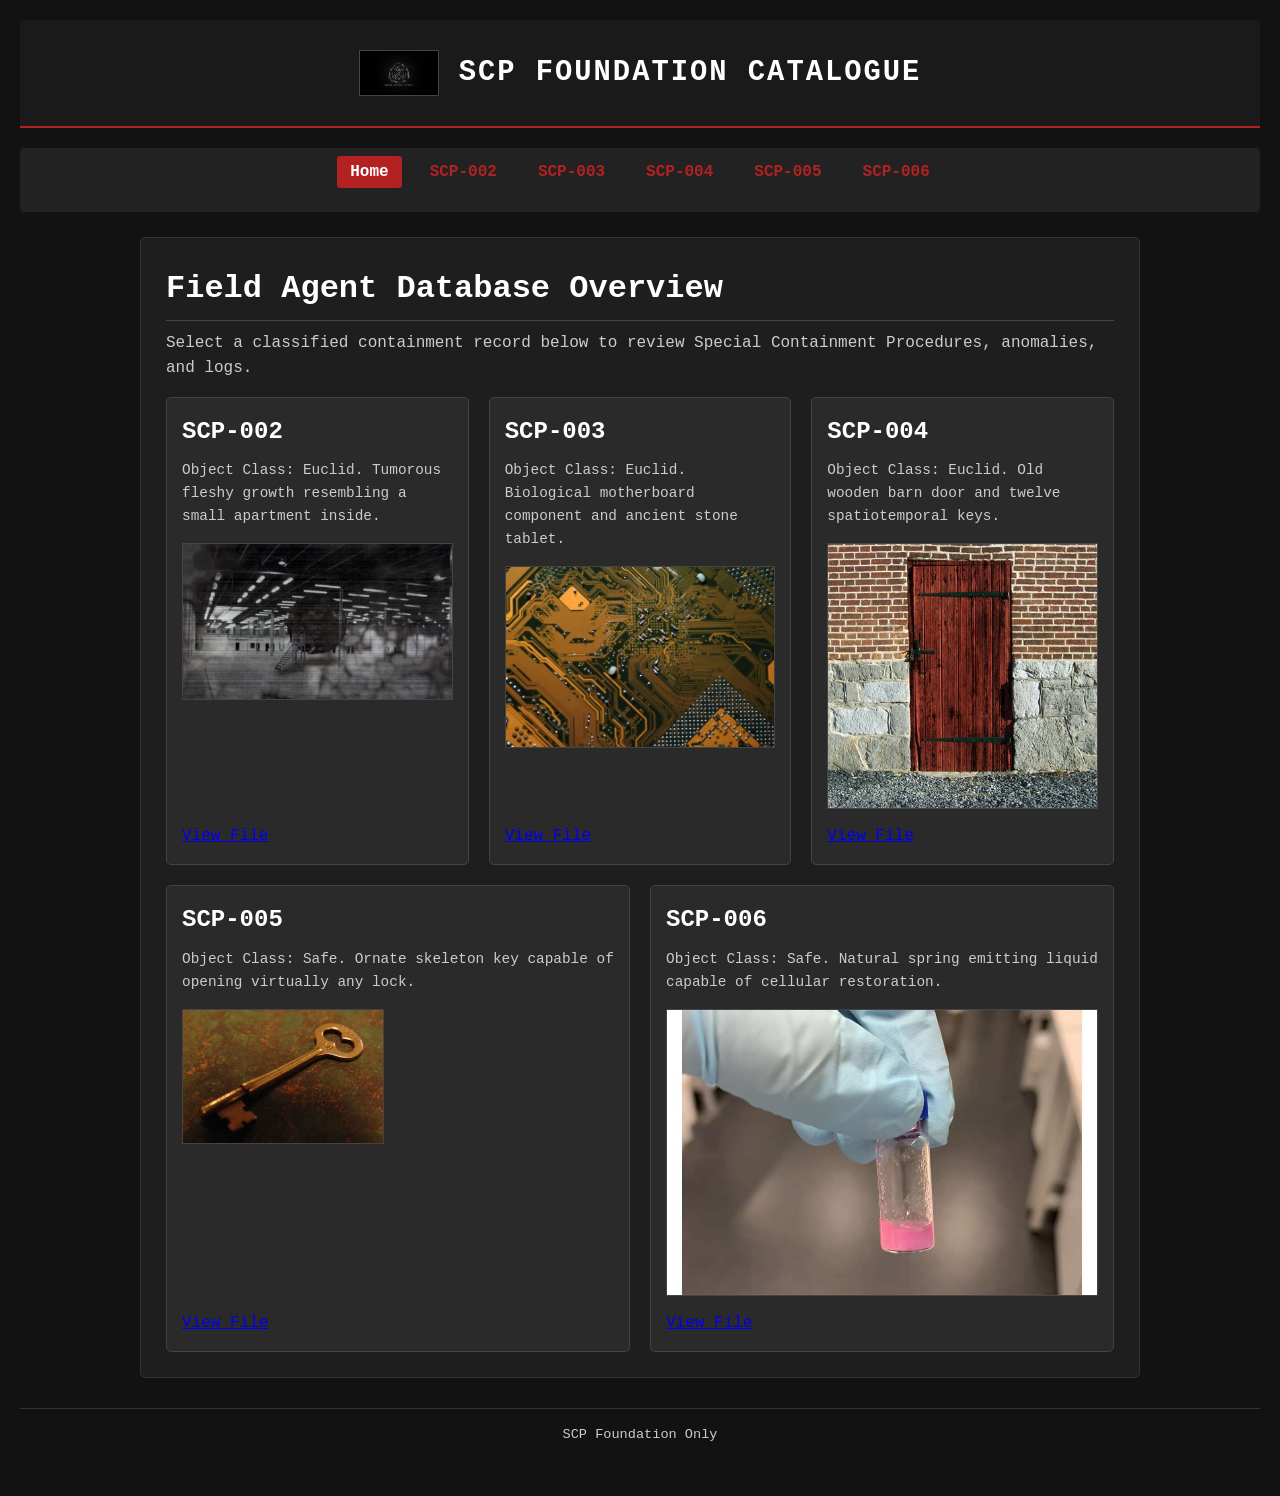
<file: index.html>
<!DOCTYPE html>
<html lang="en">
<head>
    <meta charset="UTF-8">
    <meta name="viewport" content="width=device-width, initial-scale=1.0">
    <title>SCP Foundation - Catalogue Index</title>
    <link rel="stylesheet" href="./style.css">
</head>
<body>

    <header>
        <div class="header-bar">
            <img src="./images/scp-logo.jpg" alt="SCP Foundation Logo">
            <h1>SCP Foundation Catalogue</h1>
        </div>
    </header>

    <nav>
        <ul>
            <li><a href="./index.html" class="active">Home</a></li>
            <li><a href="./scp-002.html">SCP-002</a></li>
            <li><a href="./scp-003.html">SCP-003</a></li>
            <li><a href="./scp-004.html">SCP-004</a></li>
            <li><a href="./scp-005.html">SCP-005</a></li>
            <li><a href="./scp-006.html">SCP-006</a></li>
        </ul>
    </nav>

    <main>
        <h1 class="item-title">Field Agent Database Overview</h1>
        <p>Select a classified containment record below to review Special Containment Procedures, anomalies, and logs.</p>

        <div class="articles-container">
            <article class="card">
                <div>
                    <h2>SCP-002</h2>
                    <p>Object Class: Euclid. Tumorous fleshy growth resembling a small apartment inside.</p>
                    <img src="./images/800px-SCP002.jpg" alt="SCP-002">
                </div>
                <a href="./scp-002.html">View File </a>
            </article>

            <article class="card">
                <div>
                    <h2>SCP-003</h2>
                    <p>Object Class: Euclid. Biological motherboard component and ancient stone tablet.</p>
                    <img src="./images/scp-003.jpg" alt="SCP-003">
                </div>
                <a href="./scp-003.html">View File </a>
            </article>

            <article class="card">
                <div>
                    <h2>SCP-004</h2>
                    <p>Object Class: Euclid. Old wooden barn door and twelve spatiotemporal keys.</p>
                    <img src="./images/scp004_door.jpg" alt="SCP-004">
                </div>
                <a href="./scp-004.html">View File </a>
            </article>

            <article class="card">
                <div>
                    <h2>SCP-005</h2>
                    <p>Object Class: Safe. Ornate skeleton key capable of opening virtually any lock.</p>
                    <img src="./images/scp-005.jpg" alt="SCP-005">
                </div>
                <a href="./scp-005.html">View File </a>
            </article>

            <article class="card">
                <div>
                    <h2>SCP-006</h2>
                    <p>Object Class: Safe. Natural spring emitting liquid capable of cellular restoration.</p>
                    <img src="./images/scp-006.jpg" alt="SCP-006">
                </div>
                <a href="./scp-006.html">View File </a>
            </article>
        </div>
    </main>

    <footer>
        <p>SCP Foundation Only</p>
    </footer>
<script src="main.js"></script>
</body>
</html>
</file>
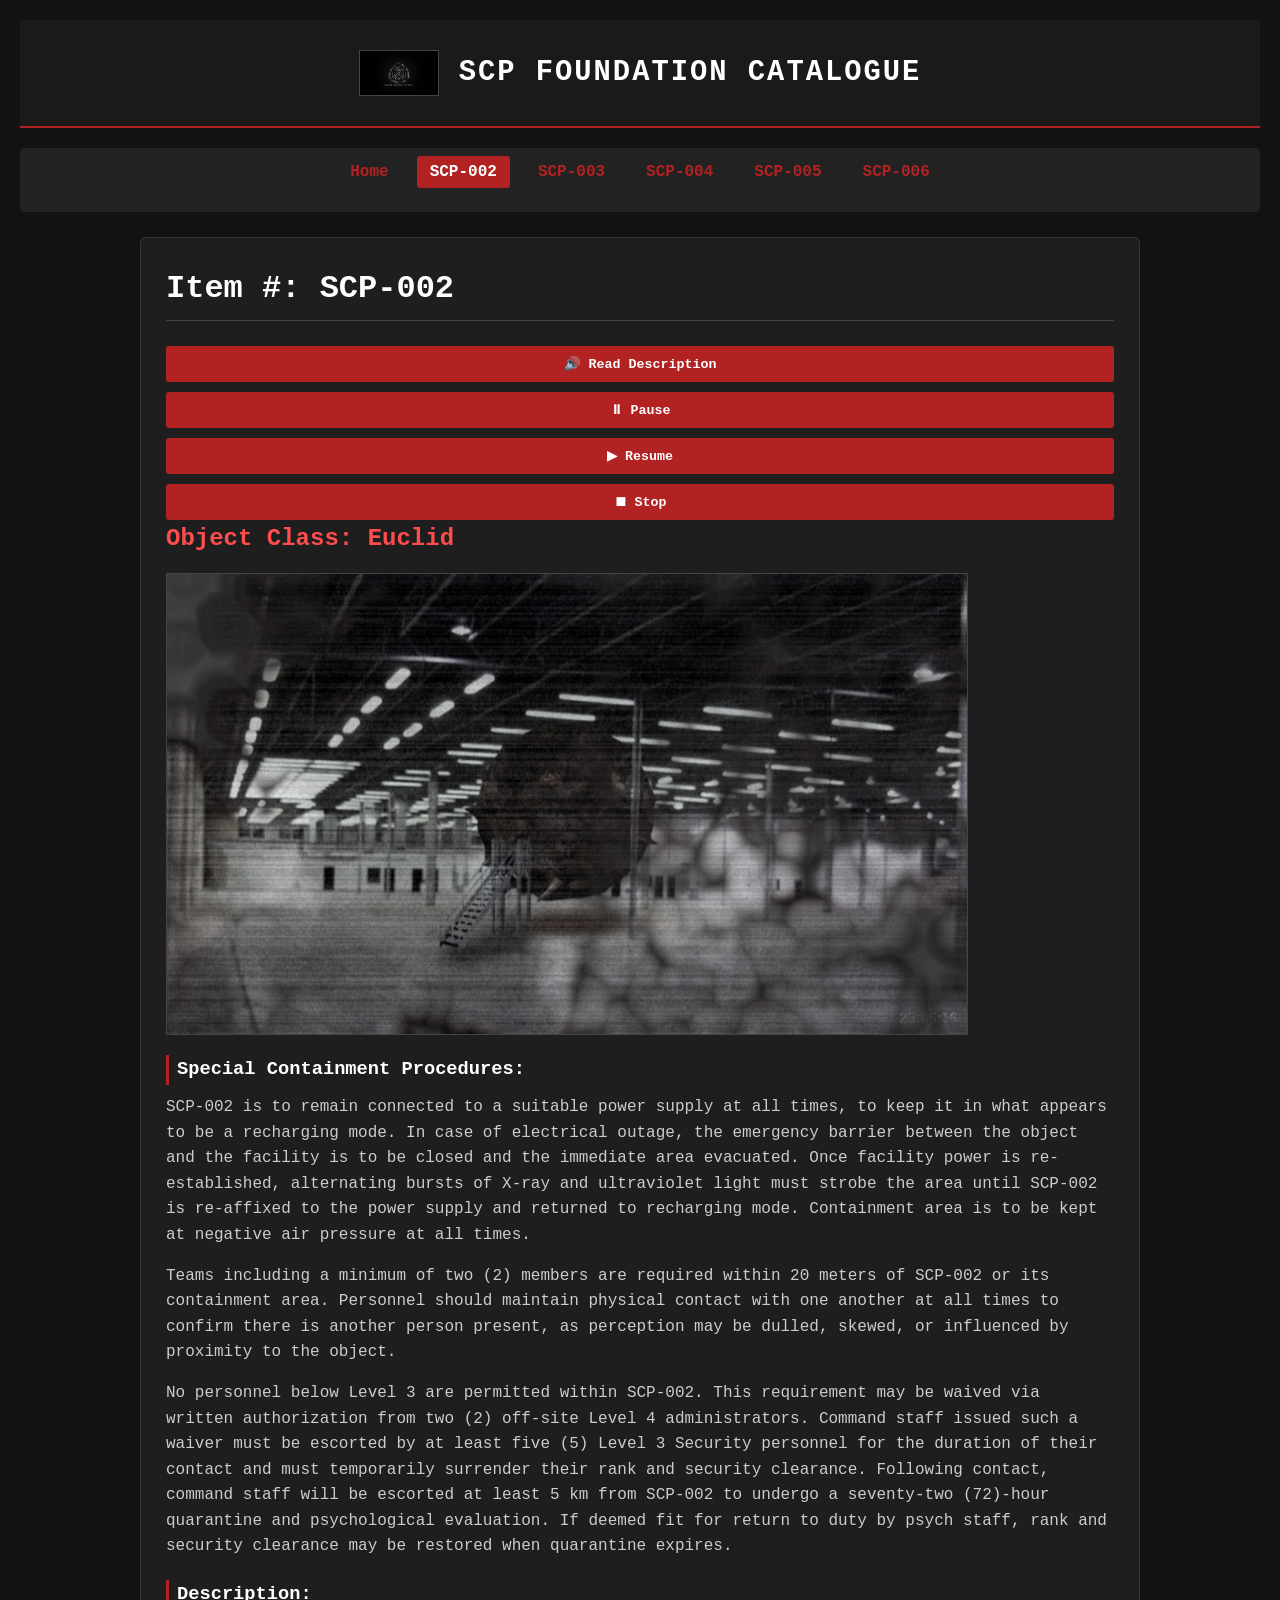
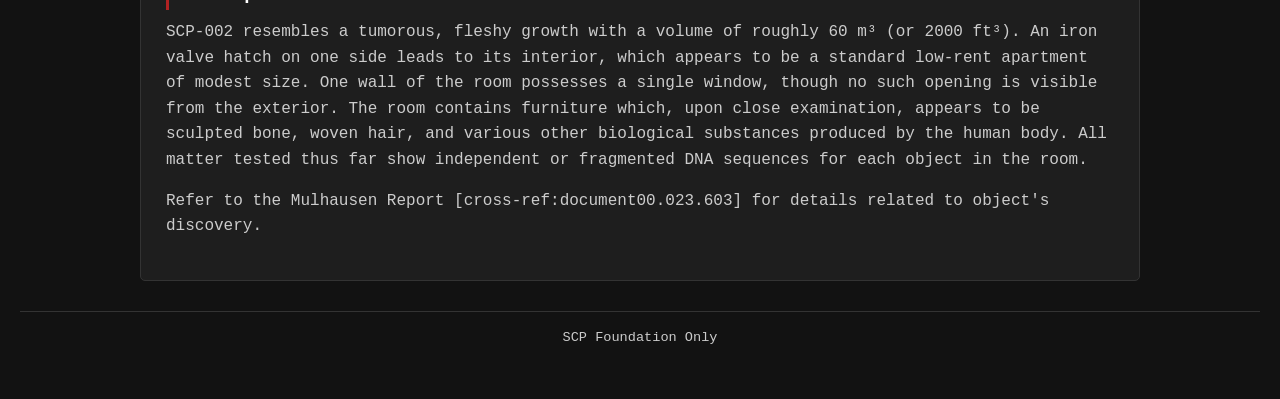
<file: scp-002.html>
<!DOCTYPE html>
<html lang="en">
<head>
    <meta charset="UTF-8">
    <meta name="viewport" content="width=device-width, initial-scale=1.0">
    <title>SCP-002 - SCP Foundation</title>
    <link rel="stylesheet" href="./style.css">
</head>
<body>

    <header>
        <div class="header-bar">
            <img src="./images/scp-logo.jpg" alt="SCP Foundation Logo">
            <h1>SCP Foundation Catalogue</h1>
        </div>
    </header>

    <nav>
        <ul>
            <li><a href="./index.html">Home</a></li>
            <li><a href="./scp-002.html" class="active">SCP-002</a></li>
            <li><a href="./scp-003.html">SCP-003</a></li>
            <li><a href="./scp-004.html">SCP-004</a></li>
            <li><a href="./scp-005.html">SCP-005</a></li>
            <li><a href="./scp-006.html">SCP-006</a></li>
        </ul>
    </nav>

    <main>
        <h1 class="item-title">Item #: SCP-002</h1>
        <h2 class="object-class">Object Class: Euclid</h2>

        <img src="./images/800px-SCP002.jpg" alt="SCP-002 Containment Image">

        <h3>Special Containment Procedures:</h3>
        <p>SCP-002 is to remain connected to a suitable power supply at all times, to keep it in what appears to be a recharging mode. In case of electrical outage, the emergency barrier between the object and the facility is to be closed and the immediate area evacuated. Once facility power is re-established, alternating bursts of X-ray and ultraviolet light must strobe the area until SCP-002 is re-affixed to the power supply and returned to recharging mode. Containment area is to be kept at negative air pressure at all times.</p>
        <p>Teams including a minimum of two (2) members are required within 20 meters of SCP-002 or its containment area. Personnel should maintain physical contact with one another at all times to confirm there is another person present, as perception may be dulled, skewed, or influenced by proximity to the object.</p>
        <p>No personnel below Level 3 are permitted within SCP-002. This requirement may be waived via written authorization from two (2) off-site Level 4 administrators. Command staff issued such a waiver must be escorted by at least five (5) Level 3 Security personnel for the duration of their contact and must temporarily surrender their rank and security clearance. Following contact, command staff will be escorted at least 5 km from SCP-002 to undergo a seventy-two (72)-hour quarantine and psychological evaluation. If deemed fit for return to duty by psych staff, rank and security clearance may be restored when quarantine expires.</p>

        <h3>Description:</h3>
        <p>SCP-002 resembles a tumorous, fleshy growth with a volume of roughly 60 m³ (or 2000 ft³). An iron valve hatch on one side leads to its interior, which appears to be a standard low-rent apartment of modest size. One wall of the room possesses a single window, though no such opening is visible from the exterior. The room contains furniture which, upon close examination, appears to be sculpted bone, woven hair, and various other biological substances produced by the human body. All matter tested thus far show independent or fragmented DNA sequences for each object in the room.</p>
        <p>Refer to the Mulhausen Report [cross-ref:document00.023.603] for details related to object's discovery.</p>

</section>
      </main>
      <footer>
        <p> SCP Foundation Only</p>
    </footer>
<script src="main.js"></script>
     
</body>
</html>
</file>
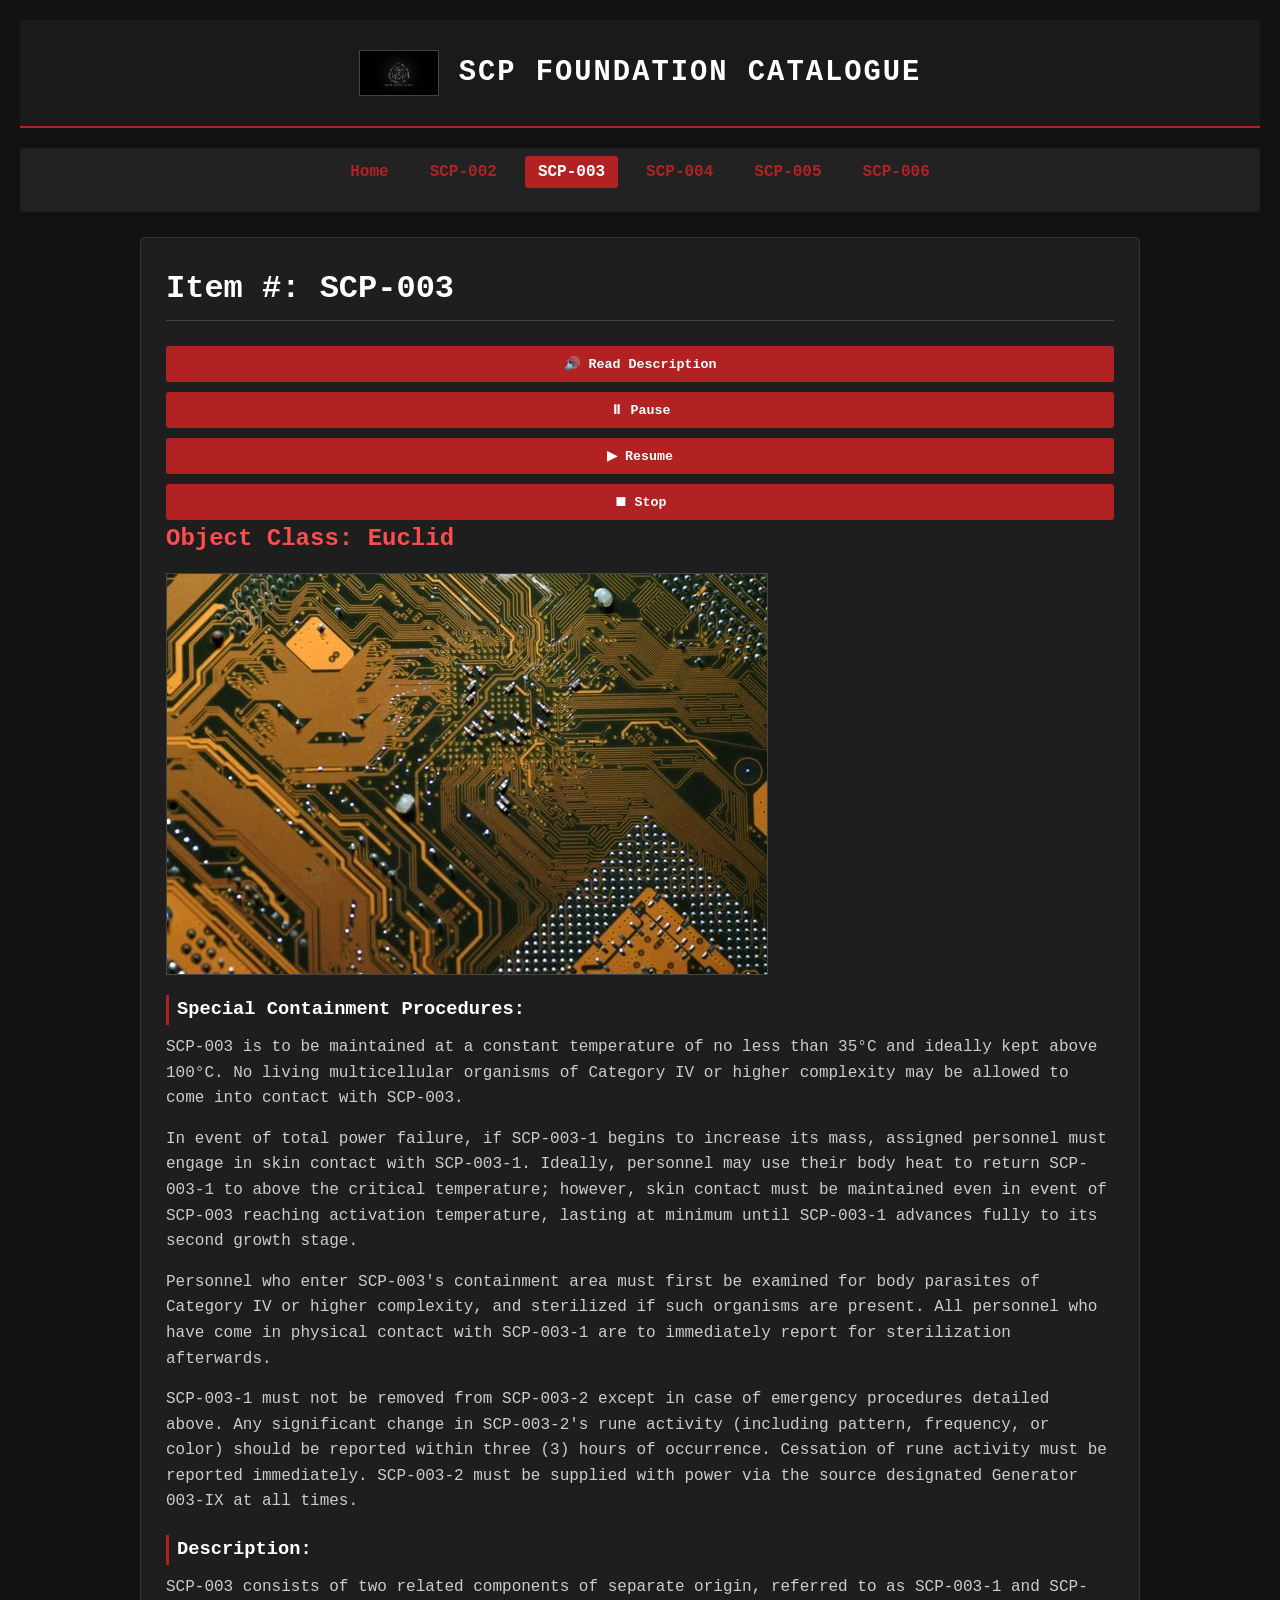
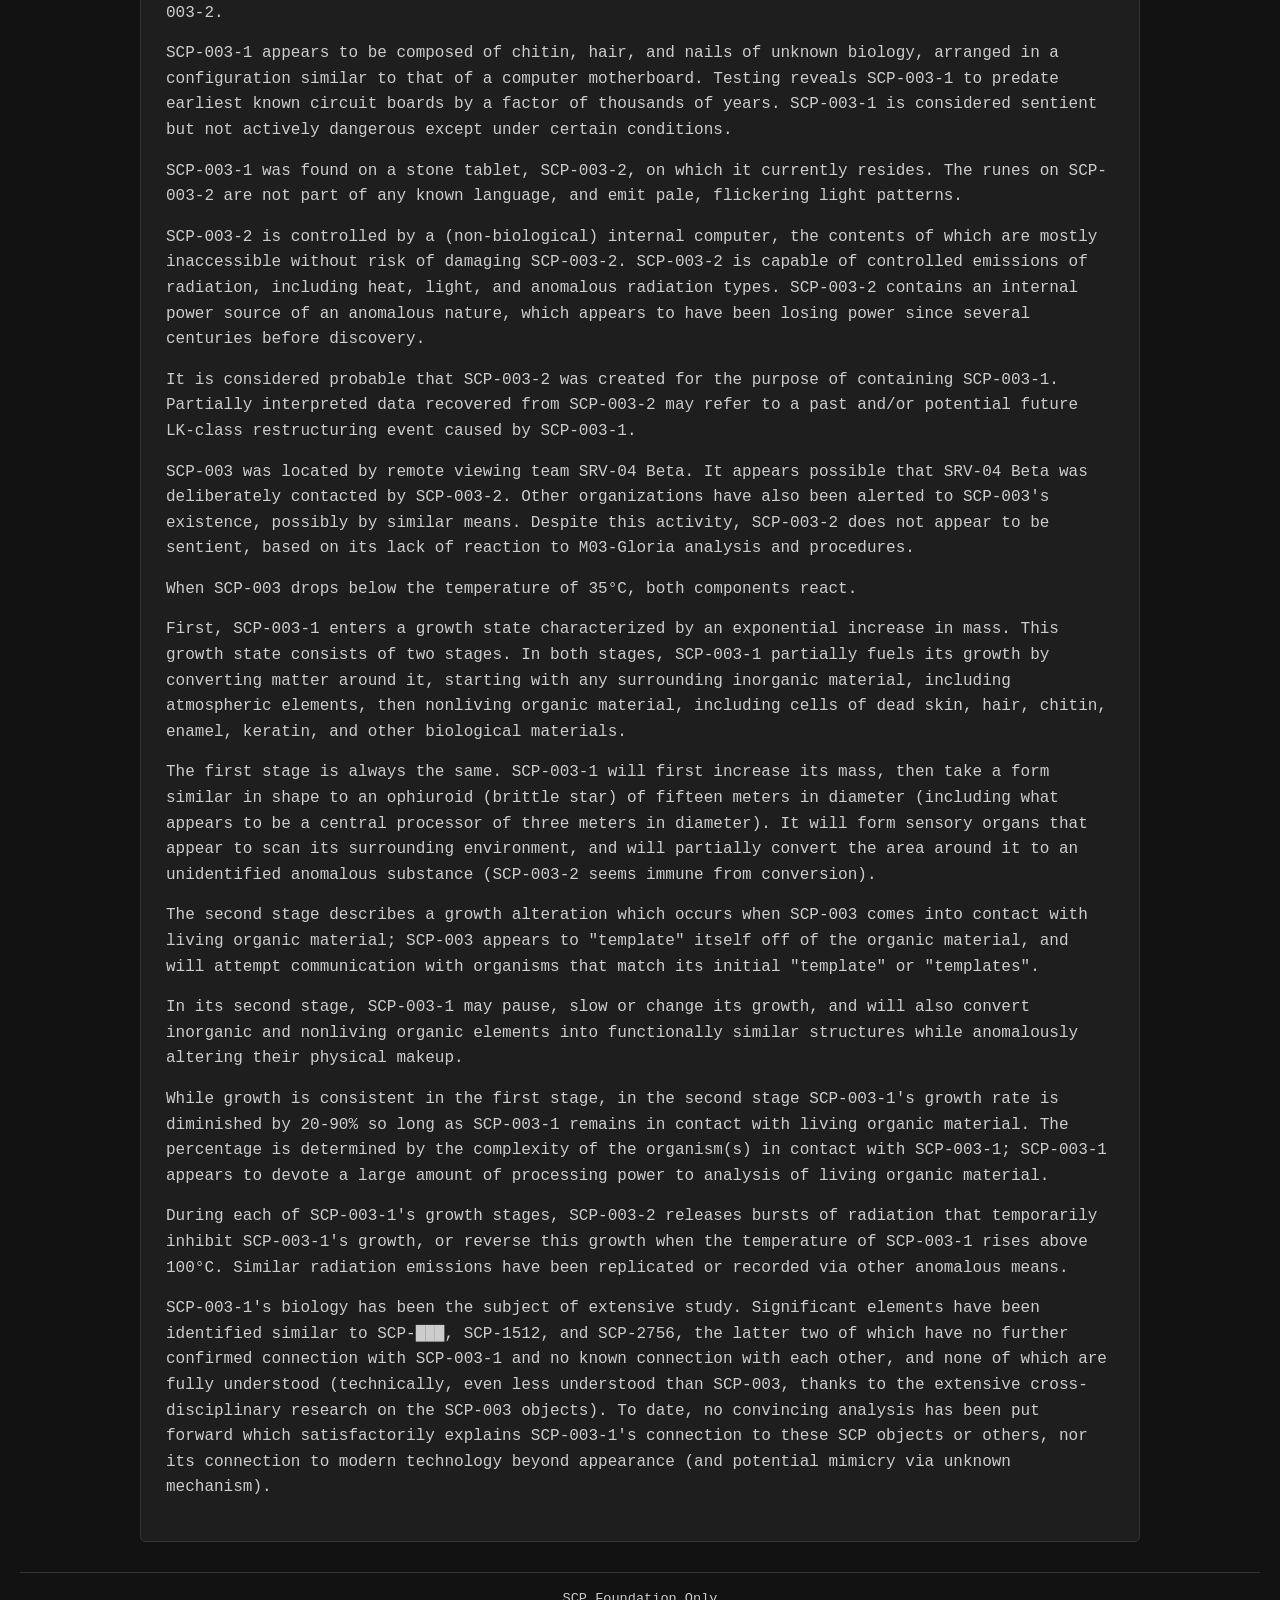
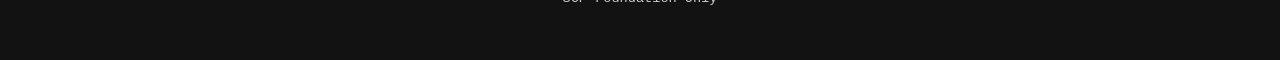
<file: scp-003.html>
<!DOCTYPE html>
<html lang="en">
<head>
    <meta charset="UTF-8">
    <meta name="viewport" content="width=device-width, initial-scale=1.0">
    <title>SCP-003 - SCP Foundation</title>
    <link rel="stylesheet" href="./style.css">
</head>
<body>

    <header>
        <div class="header-bar">
            <img src="./images/scp-logo.jpg" alt="SCP Foundation Logo">
            <h1>SCP Foundation Catalogue</h1>
        </div>
    </header>

    <nav>
        <ul>
            <li><a href="./index.html">Home</a></li>
            <li><a href="./scp-002.html">SCP-002</a></li>
            <li><a href="./scp-003.html" class="active">SCP-003</a></li>
            <li><a href="./scp-004.html">SCP-004</a></li>
            <li><a href="./scp-005.html">SCP-005</a></li>
            <li><a href="./scp-006.html">SCP-006</a></li>
        </ul>
    </nav>

    <main>
        <h1 class="item-title">Item #: SCP-003</h1>
        <h2 class="object-class">Object Class: Euclid</h2>

        <img src="./images/scp-003.jpg" alt="SCP-003 Image">

        <h3>Special Containment Procedures:</h3>
        <p>SCP-003 is to be maintained at a constant temperature of no less than 35°C and ideally kept above 100°C. No living multicellular organisms of Category IV or higher complexity may be allowed to come into contact with SCP-003.</p>
        <p>In event of total power failure, if SCP-003-1 begins to increase its mass, assigned personnel must engage in skin contact with SCP-003-1. Ideally, personnel may use their body heat to return SCP-003-1 to above the critical temperature; however, skin contact must be maintained even in event of SCP-003 reaching activation temperature, lasting at minimum until SCP-003-1 advances fully to its second growth stage.</p>
        <p>Personnel who enter SCP-003's containment area must first be examined for body parasites of Category IV or higher complexity, and sterilized if such organisms are present. All personnel who have come in physical contact with SCP-003-1 are to immediately report for sterilization afterwards.</p>
        <p>SCP-003-1 must not be removed from SCP-003-2 except in case of emergency procedures detailed above. Any significant change in SCP-003-2's rune activity (including pattern, frequency, or color) should be reported within three (3) hours of occurrence. Cessation of rune activity must be reported immediately. SCP-003-2 must be supplied with power via the source designated Generator 003-IX at all times.</p>

        <h3>Description:</h3>
        <p>SCP-003 consists of two related components of separate origin, referred to as SCP-003-1 and SCP-003-2.</p>
        <p>SCP-003-1 appears to be composed of chitin, hair, and nails of unknown biology, arranged in a configuration similar to that of a computer motherboard. Testing reveals SCP-003-1 to predate earliest known circuit boards by a factor of thousands of years. SCP-003-1 is considered sentient but not actively dangerous except under certain conditions.</p>
        <p>SCP-003-1 was found on a stone tablet, SCP-003-2, on which it currently resides. The runes on SCP-003-2 are not part of any known language, and emit pale, flickering light patterns.</p>
        <p>SCP-003-2 is controlled by a (non-biological) internal computer, the contents of which are mostly
            inaccessible without risk of damaging SCP-003-2. SCP-003-2 is capable of controlled emissions of radiation,
            including heat, light, and anomalous radiation types. SCP-003-2 contains an internal power source of an
            anomalous nature, which appears to have been losing power since several centuries before discovery.</p>
          <p>It is considered probable that SCP-003-2 was created for the purpose of containing SCP-003-1. Partially
            interpreted data recovered from SCP-003-2 may refer to a past and/or potential future LK-class restructuring
            event caused by SCP-003-1.</p>
          <p>SCP-003 was located by remote viewing team SRV-04 Beta. It appears possible that SRV-04 Beta was
            deliberately contacted by SCP-003-2. Other organizations have also been alerted to SCP-003's existence,
            possibly by similar means. Despite this activity, SCP-003-2 does not appear to be sentient, based on its
            lack of reaction to M03-Gloria analysis and procedures.</p>
          <p>When SCP-003 drops below the temperature of 35°C, both components react.</p>
          <p>First, SCP-003-1 enters a growth state characterized by an exponential increase in mass. This growth state
            consists of two stages. In both stages, SCP-003-1 partially fuels its growth by converting matter around it,
            starting with any surrounding inorganic material, including atmospheric elements, then nonliving organic
            material, including cells of dead skin, hair, chitin, enamel, keratin, and other biological materials.</p>
          <p>The first stage is always the same. SCP-003-1 will first increase its mass, then take a form similar in
            shape to an ophiuroid (brittle star) of fifteen meters in diameter (including what appears to be a central
            processor of three meters in diameter). It will form sensory organs that appear to scan its surrounding
            environment, and will partially convert the area around it to an unidentified anomalous substance (SCP-003-2
            seems immune from conversion).</p>
          <p>The second stage describes a growth alteration which occurs when SCP-003 comes into contact with living
            organic material; SCP-003 appears to "template" itself off of the organic material, and will attempt
            communication with organisms that match its initial "template" or "templates".</p>
          <p>In its second stage, SCP-003-1 may pause, slow or change its growth, and will also convert inorganic and
            nonliving organic elements into functionally similar structures while anomalously altering their physical
            makeup.</p>
          <p>While growth is consistent in the first stage, in the second stage SCP-003-1's growth rate is diminished by
            20-90% so long as SCP-003-1 remains in contact with living organic material. The percentage is determined by
            the complexity of the organism(s) in contact with SCP-003-1; SCP-003-1 appears to devote a large amount of
            processing power to analysis of living organic material.</p>
          <p>During each of SCP-003-1's growth stages, SCP-003-2 releases bursts of radiation that temporarily inhibit
            SCP-003-1's growth, or reverse this growth when the temperature of SCP-003-1 rises above 100°C. Similar
            radiation emissions have been replicated or recorded via other anomalous means.</p>
          <p>SCP-003-1's biology has been the subject of extensive study. Significant elements have been identified
            similar to SCP-███, SCP-1512, and SCP-2756, the latter two of which have no further confirmed connection
            with SCP-003-1 and no known connection with each other, and none of which are fully understood (technically,
            even less understood than SCP-003, thanks to the extensive cross-disciplinary research on the SCP-003
            objects). To date, no convincing analysis has been put forward which satisfactorily explains SCP-003-1's
            connection to these SCP objects or others, nor its connection to modern technology beyond appearance (and
            potential mimicry via unknown mechanism).</p>
        </section>
        
        </main>

    <footer>
        <p> SCP Foundation Only</p>
    </footer>
<script src="main.js"></script>
</body>
</html>
</file>
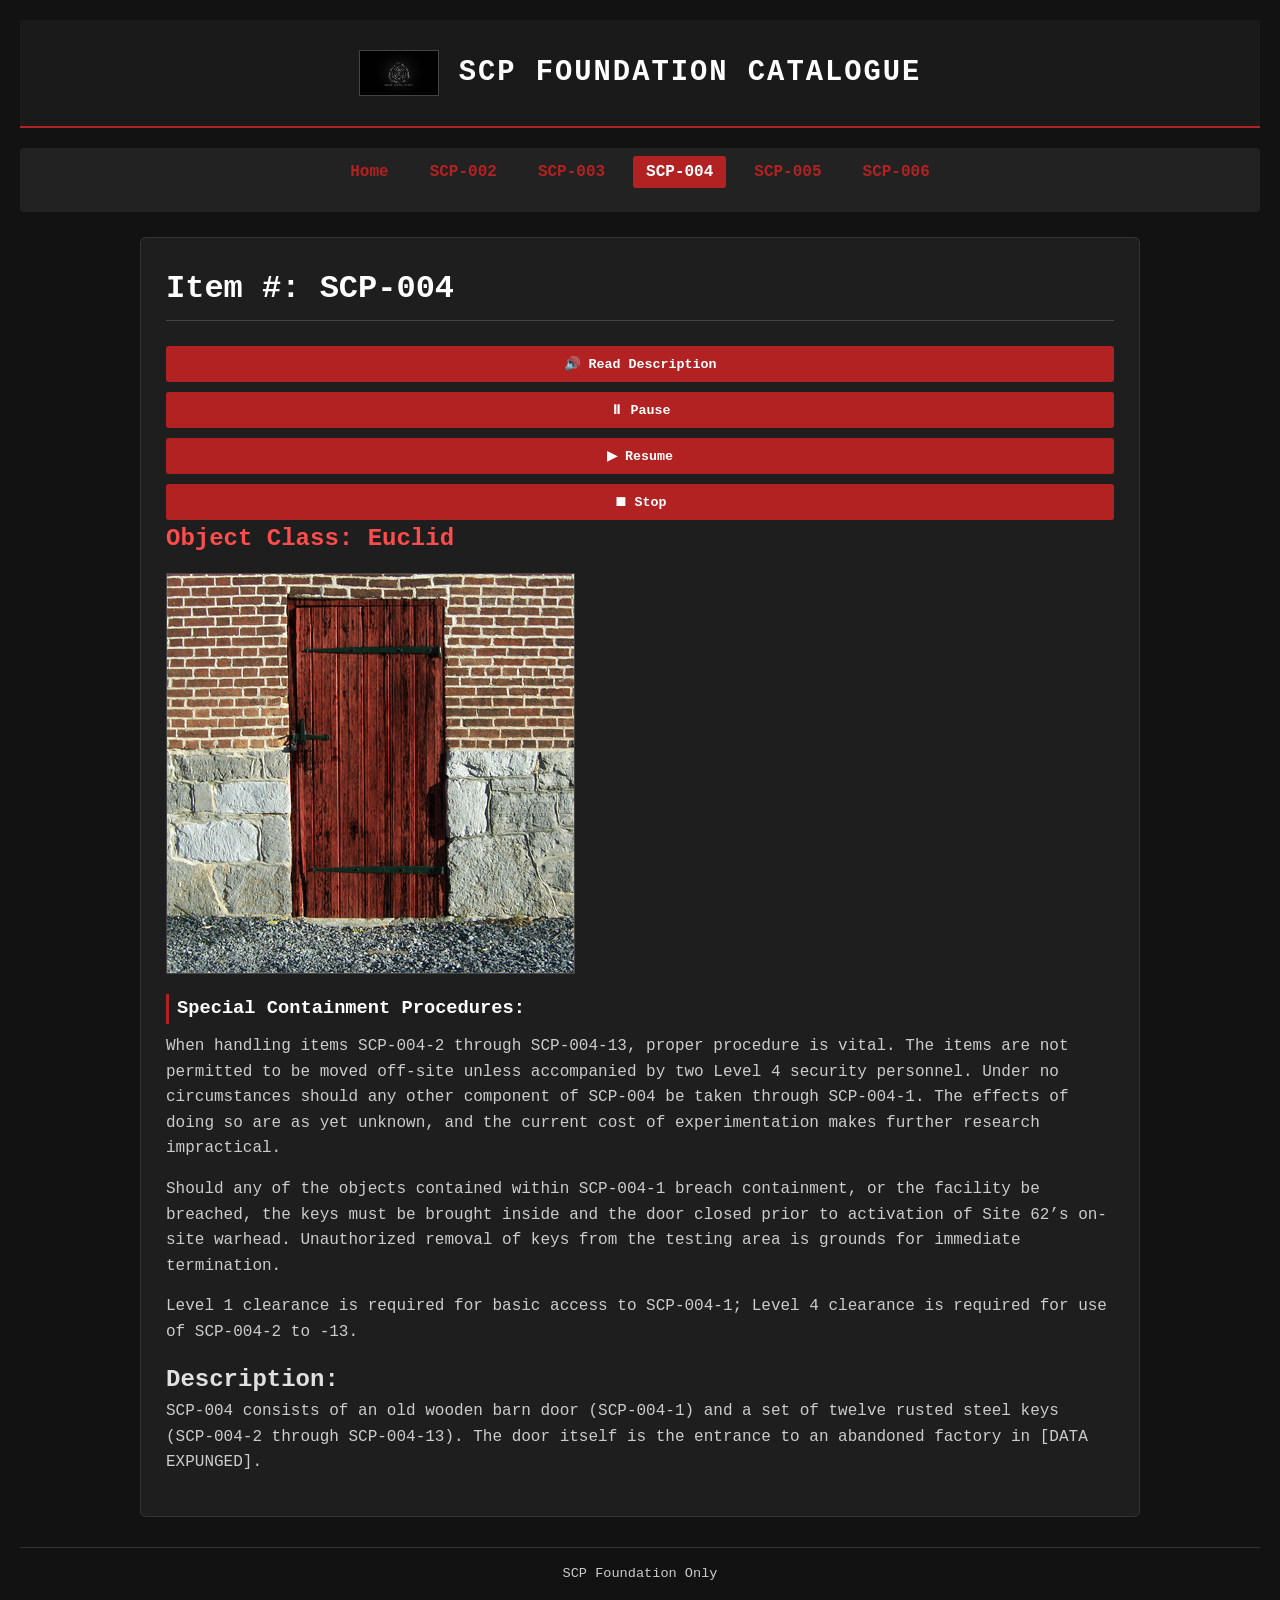
<file: scp-004.html>
<!DOCTYPE html>
<html lang="en">
<head>
    <meta charset="UTF-8">
    <meta name="viewport" content="width=device-width, initial-scale=1.0">
    <title>SCP-004 - SCP Foundation</title>
    <link rel="stylesheet" href="./style.css">
</head>
<body>

    <header>
        <div class="header-bar">
            <img src="./images/scp-logo.jpg" alt="SCP Foundation Logo">
            <h1>SCP Foundation Catalogue</h1>
        </div>
    </header>

    <nav>
        <ul>
            <li><a href="./index.html">Home</a></li>
            <li><a href="./scp-002.html">SCP-002</a></li>
            <li><a href="./scp-003.html">SCP-003</a></li>
            <li><a href="./scp-004.html" class="active">SCP-004</a></li>
            <li><a href="./scp-005.html">SCP-005</a></li>
            <li><a href="./scp-006.html">SCP-006</a></li>
        </ul>
    </nav>

    <main>
        <h1 class="item-title">Item #: SCP-004</h1>
        <h2 class="object-class">Object Class: Euclid</h2>

        <img src="./images/scp004_door.jpg" alt="SCP-004 Wooden Barn Door">

        <h3>Special Containment Procedures:</h3>
        <p>When handling items SCP-004-2 through SCP-004-13, proper procedure is vital. The items are not permitted to be moved off-site unless accompanied by two Level 4 security personnel. Under no circumstances should any other component of SCP-004 be taken through SCP-004-1. The effects of doing so are as yet unknown, and the current cost of experimentation makes further research impractical.</p>
           <p>Should any of the objects contained
            within SCP-004-1 breach containment, or the facility be breached, the keys must be brought inside and the
            door closed prior to activation of Site 62’s on-site warhead. Unauthorized removal of keys from the testing
            area is grounds for immediate termination.</p>
          <p>Level 1 clearance is required for basic access to SCP-004-1; Level 4 clearance is required for use of
            SCP-004-2 to -13.</p>
    
        <section class="section" id="section-3">
          <h2>Description:</h2>
          <p>SCP-004 consists of an old wooden barn door (SCP-004-1) and a set of twelve rusted steel keys (SCP-004-2
            through SCP-004-13). The door itself is the entrance to an abandoned factory in [DATA EXPUNGED].</p>
        </section>

        
    </main>
    
    <footer>
        <p> SCP Foundation Only</p>
    </footer>
<script src="main.js"></script>
</body>
</html>
</file>
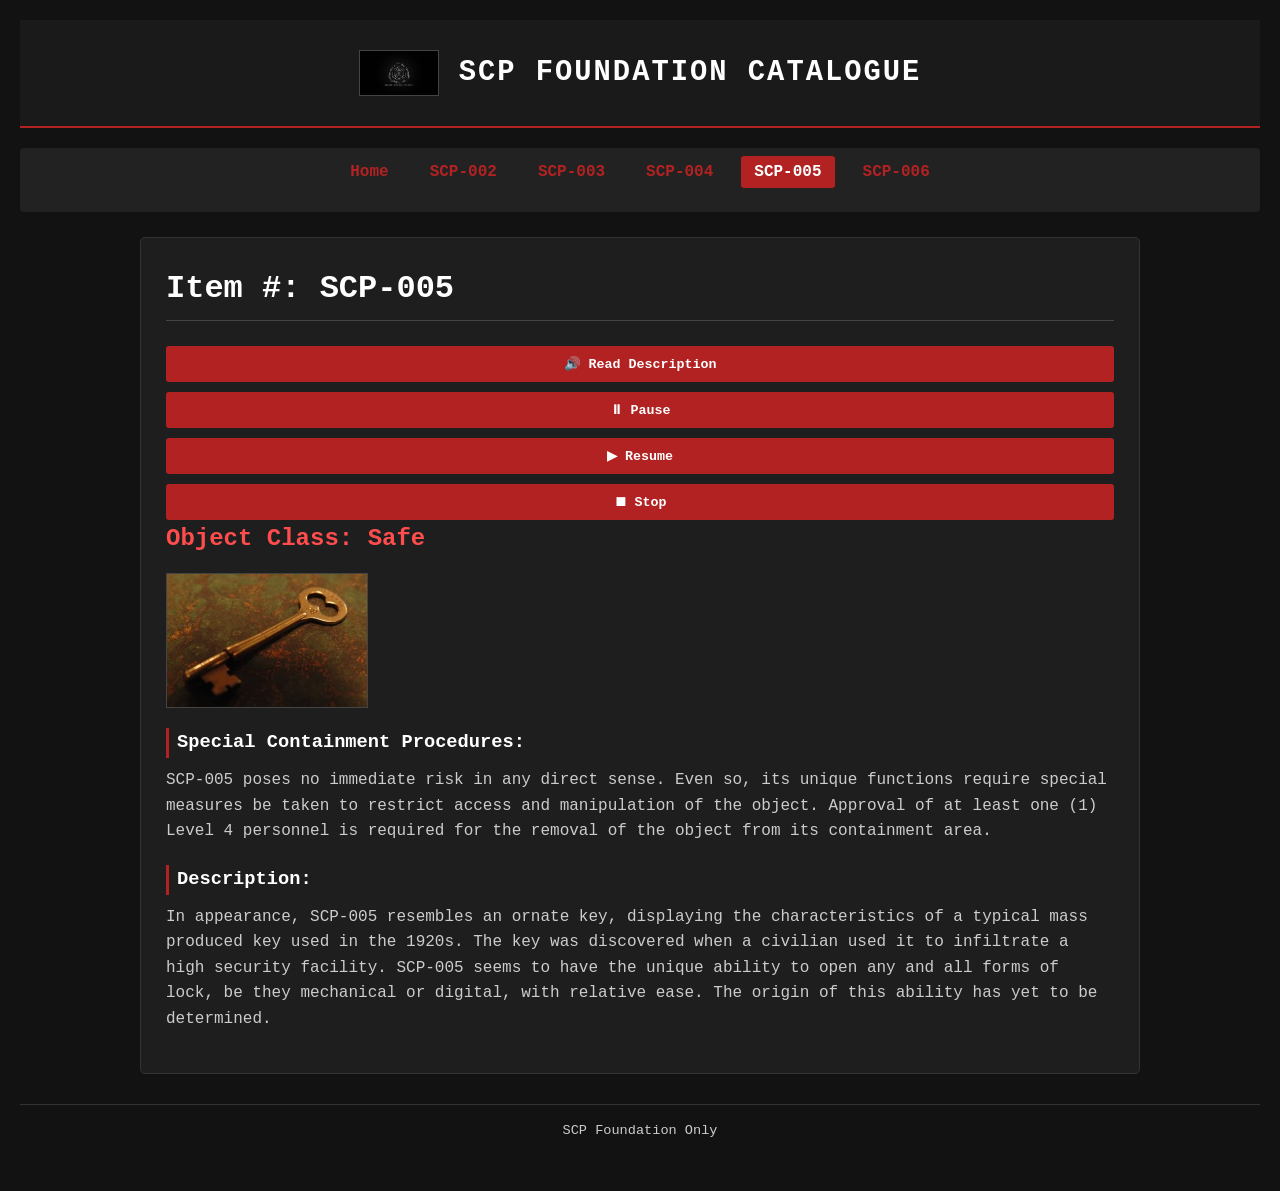
<file: scp-005.html>
<!DOCTYPE html>
<html lang="en">
<head>
    <meta charset="UTF-8">
    <meta name="viewport" content="width=device-width, initial-scale=1.0">
    <title>SCP-005 - SCP Foundation</title>
    <link rel="stylesheet" href="./style.css">
</head>
<body>

    <header>
        <div class="header-bar">
            <img src="./images/scp-logo.jpg" alt="SCP Foundation Logo">
            <h1>SCP Foundation Catalogue</h1>
        </div>
    </header>

    <nav>
        <ul>
            <li><a href="./index.html">Home</a></li>
            <li><a href="./scp-002.html">SCP-002</a></li>
            <li><a href="./scp-003.html">SCP-003</a></li>
            <li><a href="./scp-004.html">SCP-004</a></li>
            <li><a href="./scp-005.html" class="active">SCP-005</a></li>
            <li><a href="./scp-006.html">SCP-006</a></li>
        </ul>
    </nav>

    <main>
        <h1 class="item-title">Item #: SCP-005</h1>
        <h2 class="object-class">Object Class: Safe</h2>

        <img src="./images/scp-005.jpg" alt="SCP-005 Skeleton Key">

        <h3>Special Containment Procedures:</h3>
        <p>SCP-005 poses no immediate risk in any direct sense. Even so, its unique functions require special measures be taken to restrict access and manipulation of the object. Approval of at least one (1) Level 4 personnel is required for the removal of the object from its containment area.</p>

        <h3>Description:</h3>
        <p>In appearance, SCP-005 resembles an ornate key, displaying the characteristics of a typical mass produced key used in the 1920s. The key was discovered when a civilian used it to infiltrate a high security facility. SCP-005 seems to have the unique ability to open any and all forms of lock, be they mechanical or digital, with relative ease. The origin of this ability has yet to be determined.</p>
 </section>
       
    </main>

    <footer>
        <p> SCP Foundation Only</p>
    </footer>
<script src="main.js"></script>
</body>
</html>
</file>
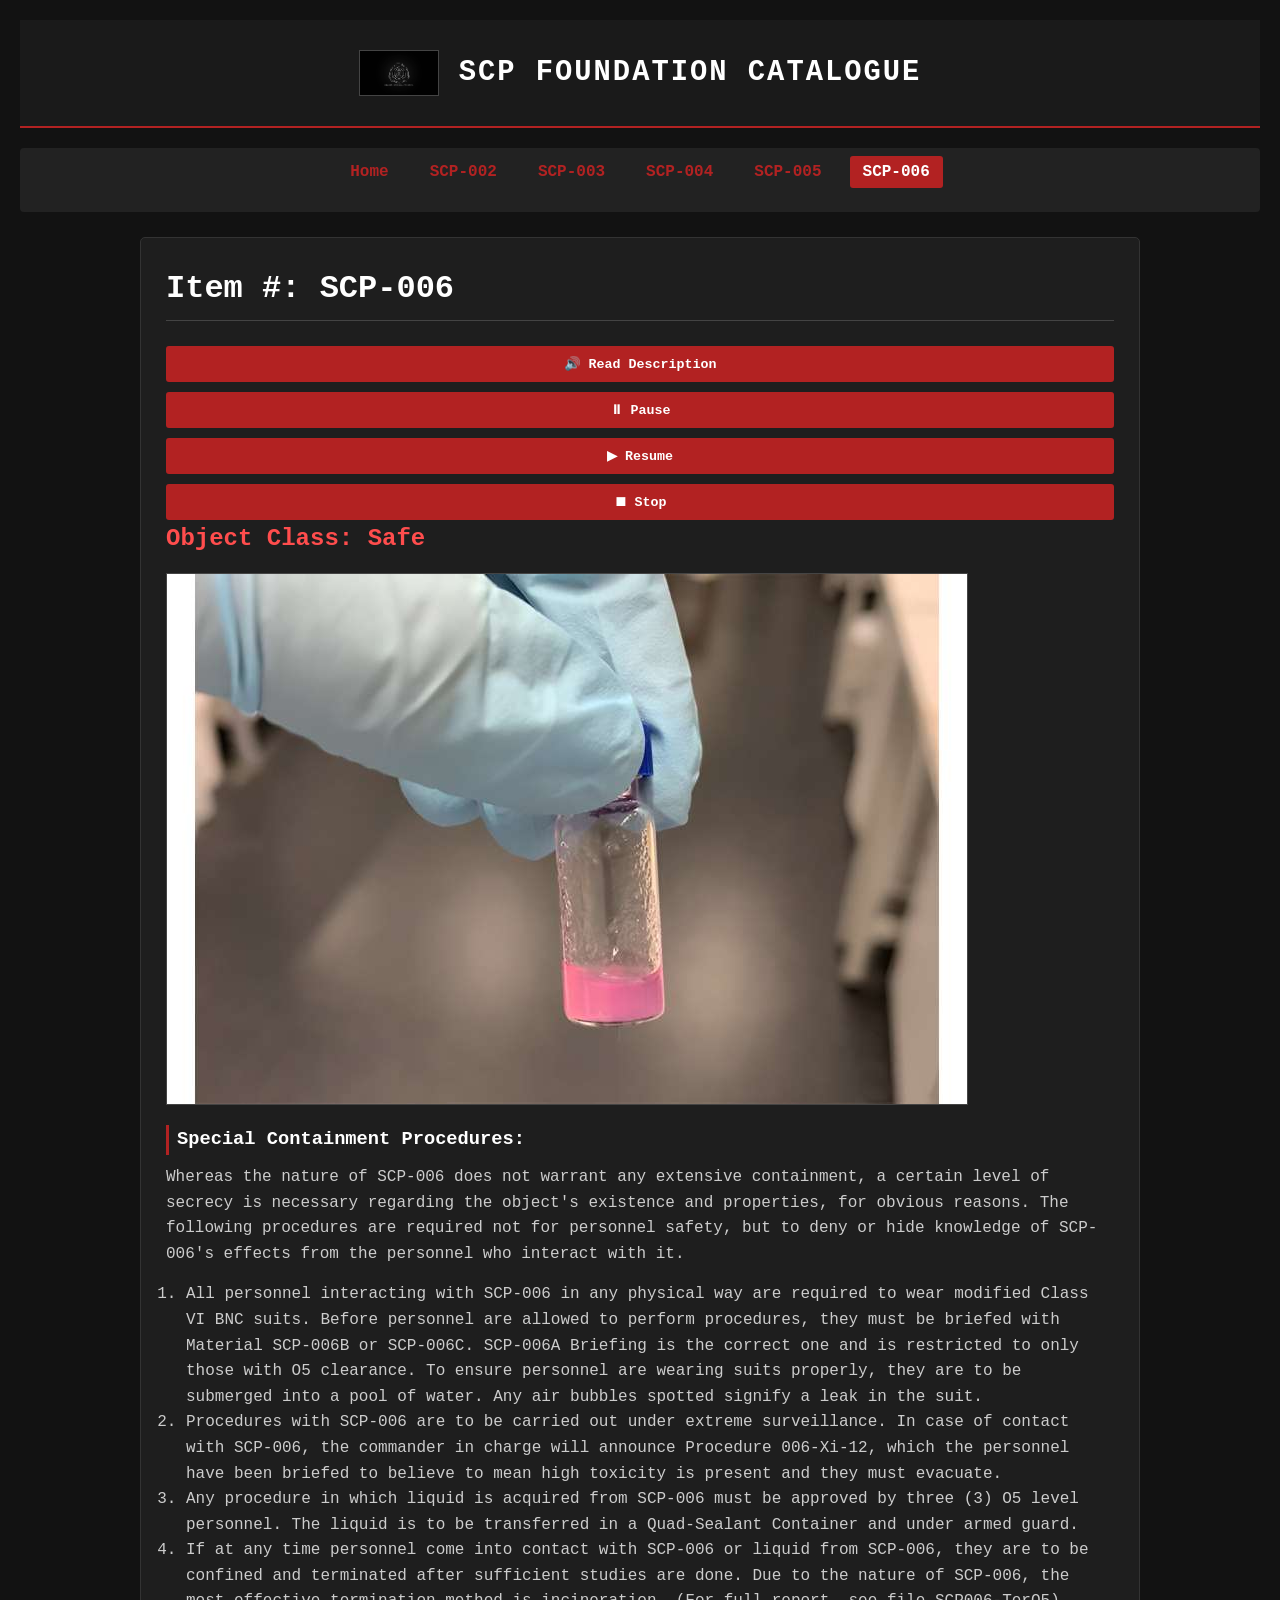
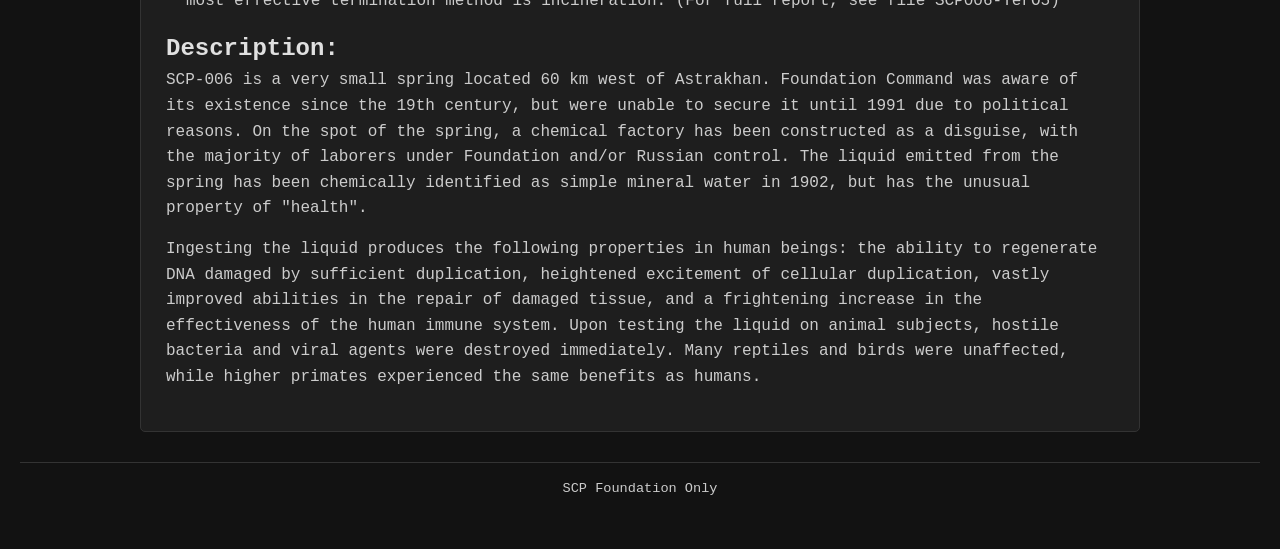
<file: scp-006.html>
<!DOCTYPE html>
<html lang="en">
<head>
    <meta charset="UTF-8">
    <meta name="viewport" content="width=device-width, initial-scale=1.0">
    <title>SCP-006 - SCP Foundation</title>
    <link rel="stylesheet" href="./style.css">
</head>
<body>

    <header>
        <div class="header-bar">
            <img src="./images/scp-logo.jpg" alt="SCP Foundation Logo">
            <h1>SCP Foundation Catalogue</h1>
        </div>
    </header>

    <nav>
        <ul>
            <li><a href="./index.html">Home</a></li>
            <li><a href="./scp-002.html">SCP-002</a></li>
            <li><a href="./scp-003.html">SCP-003</a></li>
            <li><a href="./scp-004.html">SCP-004</a></li>
            <li><a href="./scp-005.html">SCP-005</a></li>
            <li><a href="./scp-006.html" class="active">SCP-006</a></li>
        </ul>
    </nav>

    <main>
        <h1 class="item-title">Item #: SCP-006</h1>
        <h2 class="object-class">Object Class: Safe</h2>

        <img src="./images/scp-006.jpg" alt="SCP-006 Spring Site">

        <h3>Special Containment Procedures:</h3>
        <p>Whereas the nature of SCP-006 does not warrant any extensive containment, a certain level of secrecy is necessary regarding the object's existence and properties, for obvious reasons. The following procedures are required not for personnel safety, but to deny or hide knowledge of SCP-006's effects from the personnel who interact with it.</p>
        <ol>
             <li> All personnel interacting with SCP-006 in any physical way are required to wear modified Class VI BNC
              suits. Before personnel are allowed to perform procedures, they must be briefed with Material SCP-006B or
              SCP-006C. SCP-006A Briefing is the correct one and is restricted to only those with O5 clearance. To
              ensure personnel are wearing suits properly, they are to be submerged into a pool of water. Any air
              bubbles spotted signify a leak in the suit.</li>
            <li> Procedures with SCP-006 are to be carried out under extreme surveillance. In case of contact with
              SCP-006, the commander in charge will announce Procedure 006-Xi-12, which the personnel have been briefed
              to believe to mean high toxicity is present and they must evacuate.</li>
            <li> Any procedure in which liquid is acquired from SCP-006 must be approved by three (3) O5 level
              personnel. The liquid is to be transferred in a Quad-Sealant Container and under armed guard.</li>
            <li> If at any time personnel come into contact with SCP-006 or liquid from SCP-006, they are to be
              confined and terminated after sufficient studies are done. Due to the nature of SCP-006, the most
              effective termination method is incineration. (For full report, see file SCP006-TerO5)</li>
 
        </ol>

        </section>
        
        <section class="section" id="section-4">
          <h2>Description:</h2>
          <p>SCP-006 is a very small spring located 60 km west of Astrakhan. Foundation Command was aware of its
            existence since the 19th century, but were unable to secure it until 1991 due to political reasons. On the
            spot of the spring, a chemical factory has been constructed as a disguise, with the majority of laborers
            under Foundation and/or Russian control. The liquid emitted from the spring has been chemically identified
            as simple mineral water in 1902, but has the unusual property of "health".</p>
          <p>Ingesting the liquid produces the following properties in human beings: the ability to regenerate DNA
            damaged by sufficient duplication, heightened excitement of cellular duplication, vastly improved abilities
            in the repair of damaged tissue, and a frightening increase in the effectiveness of the human immune system.
            Upon testing the liquid on animal subjects, hostile bacteria and viral agents were destroyed immediately.
            Many reptiles and birds were unaffected, while higher primates experienced the same benefits as humans.</p>
        </section>
    
  </main>

    <footer>
        <p> SCP Foundation Only</p>
    </footer>
<script src="main.js"></script>
</body>
</html>
</file>
<file: style.css>
/* Base Reset and Global Styles */
* {
    box-sizing: border-box;
    margin: 0;
    padding: 0;
}

body {
    font-family: Consolas, "Courier New", monospace;
    background-color: #121212;
    color: #e0e0e0;
    line-height: 1.6;
    padding: 20px;
}

/* Header */
header {
    background-color: #1a1a1a;
    border-bottom: 2px solid #b22222;
    padding: 15px;
    margin-bottom: 20px;
}

.header-bar {
    display: flex;
    align-items: center;
    justify-content: center;
    gap: 20px;
    flex-wrap: wrap;
}

.header-bar img {
    max-width: 80px;
    height: auto;
}

.header-bar h1 {
    color: #ffffff;
    font-size: 1.8rem;
    text-transform: uppercase;
    letter-spacing: 2px;
}

/* Navigation */
nav {
    background-color: #222222;
    padding: 12px;
    margin-bottom: 25px;
    border-radius: 4px;
}

nav ul {
    list-style-type: none;
    display: flex;
    justify-content: center;
    gap: 15px;
    flex-wrap: wrap;
}

nav a {
    color: #b22222;
    text-decoration: none;
    font-weight: bold;
    padding: 6px 12px;
    border: 1px solid transparent;
    transition: all 0.3s ease;
}

nav a:hover,
nav a.active {
    color: #ffffff;
    background-color: #b22222;
    border-radius: 3px;
}

/* Main Container Layout */
main {
    max-width: 1000px;
    margin: 0 auto;
    background-color: #1e1e1e;
    padding: 25px;
    border: 1px solid #333333;
    border-radius: 5px;
}

h1.item-title {
    color: #ffffff;
    border-bottom: 1px solid #444444;
    padding-bottom: 5px;
    margin-bottom: 10px;
}

h2.object-class {
    color: #ff4d4d;
    margin-bottom: 15px;
}

h3, h4 {
    color: #ffffff;
    margin-top: 20px;
    margin-bottom: 10px;
    border-left: 3px solid #b22222;
    padding-left: 8px;
}

p, ol, ul {
    margin-bottom: 15px;
    color: #cccccc;
}

ol {
    margin-left: 20px;
}

code {
    display: block;
    background-color: #0d0d0d;
    color: #c2c6c2;
    padding: 10px;
    margin-bottom: 8px;
    border-left: 2px solid #242524;
    font-family: monospace;
    white-space: pre-wrap;
    word-break: break-word;
}

img {
    max-width: 100%;
    height: auto;
    display: block;
    margin: 15px 0;
    border: 1px solid #444444;
}

/* Cards Layout */
.articles-container {
    display: flex;
    flex-wrap: wrap;
    gap: 20px;
    justify-content: center;
    margin-top: 15px;
}

.card {
    flex: 1 1 280px;
    background: #2a2a2a;
    border: 1px solid #444444;
    padding: 15px;
    border-radius: 5px;
    display: flex;
    flex-direction: column;
    justify-content: space-between;
}

.card h2 {
    color: #ffffff;
    margin-bottom: 8px;
}

.card p {
    font-size: 0.9rem;
    margin-bottom: 12px;
}

/* Footer */
footer {
    text-align: center;
    margin-top: 30px;
    padding: 15px;
    color: #777777;
    font-size: 0.85rem;
    border-top: 1px solid #333333;
}

/* Speech Audio Button */
.btn-speech {
    background-color: #b22222;
    color: #ffffff;
    border: none;
    padding: 10px 14px;
    margin-top: 10px;
    font-family: inherit;
    font-weight: bold;
    cursor: pointer;
    border-radius: 3px;
    transition: background 0.3s ease;
    width: 100%;
}

.btn-speech:hover {
    background-color: #ff4d4d;
}
</file>
